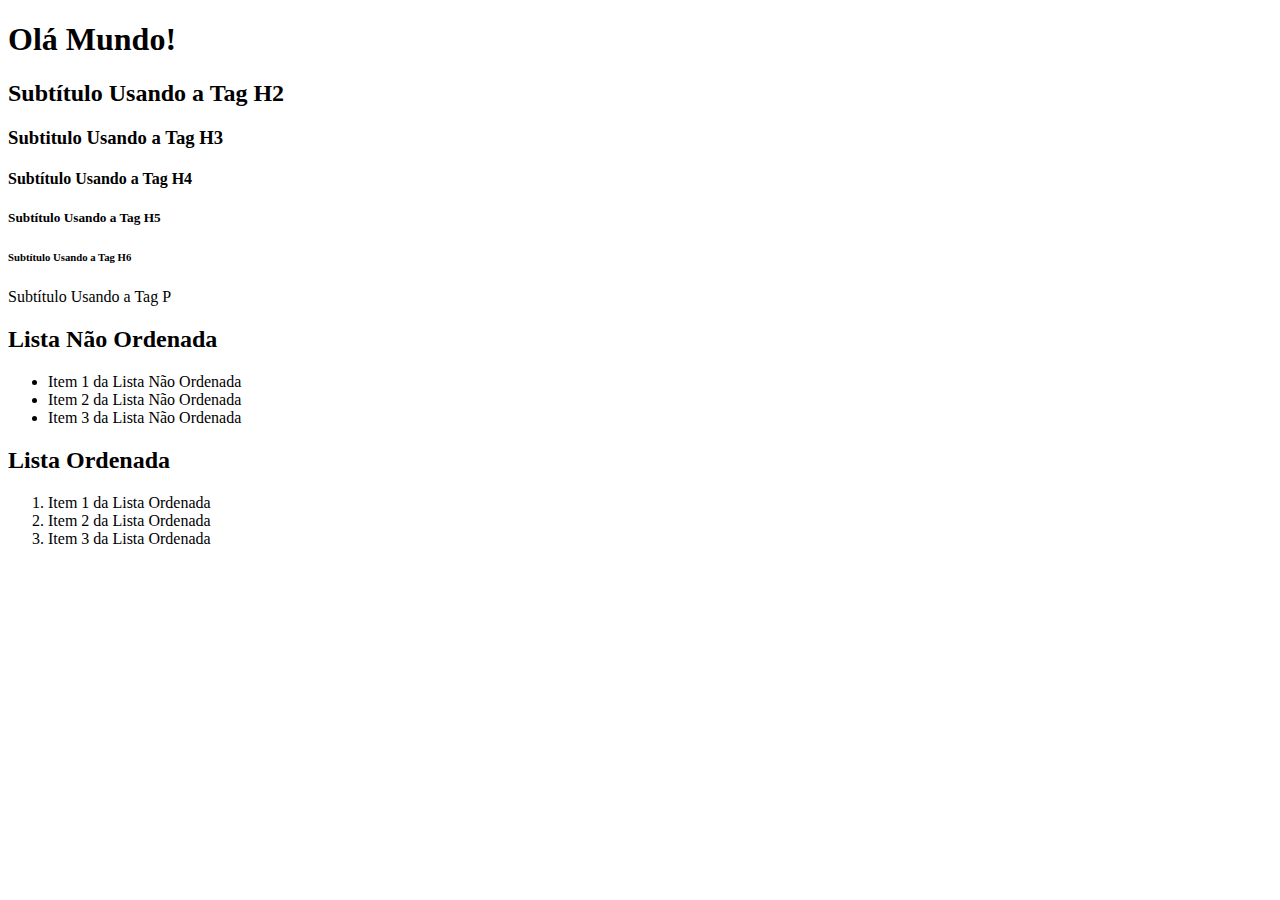
<file: index.html>
<!DOCTYPE html>
<html>
<head>
    <meta charset='utf-8'>
    <meta http-equiv='X-UA-Compatible' content='IE=edge'>
    <title>Aula de HTML</title>
    <meta name='viewport' content='width=device-width, initial-scale=1'>
</head>
<body>
   <h1>Olá Mundo!</h1> 
   <h2>Subtítulo Usando a Tag H2</h2>
   <h3>Subtitulo Usando a Tag H3</h3>
   <h4>Subtítulo Usando a Tag H4</h4>
   <h5>Subtítulo Usando a Tag H5</h5>
   <h6>Subtítulo Usando a Tag H6</h6>
   <p>Subtítulo Usando a Tag P</p>

   <h2>Lista Não Ordenada</h2>
   <ul>
    <li>Item 1 da Lista Não Ordenada</li>
    <li>Item 2 da Lista Não Ordenada</li>
    <li>Item 3 da Lista Não Ordenada</li>
   </ul>
   <h2>Lista Ordenada</h2>
   <ol>
    <li>Item 1 da Lista Ordenada</li>
    <li>Item 2 da Lista Ordenada</li>
    <li>Item 3 da Lista Ordenada</li>
   </ol>
   
</body>
</html>
</file>
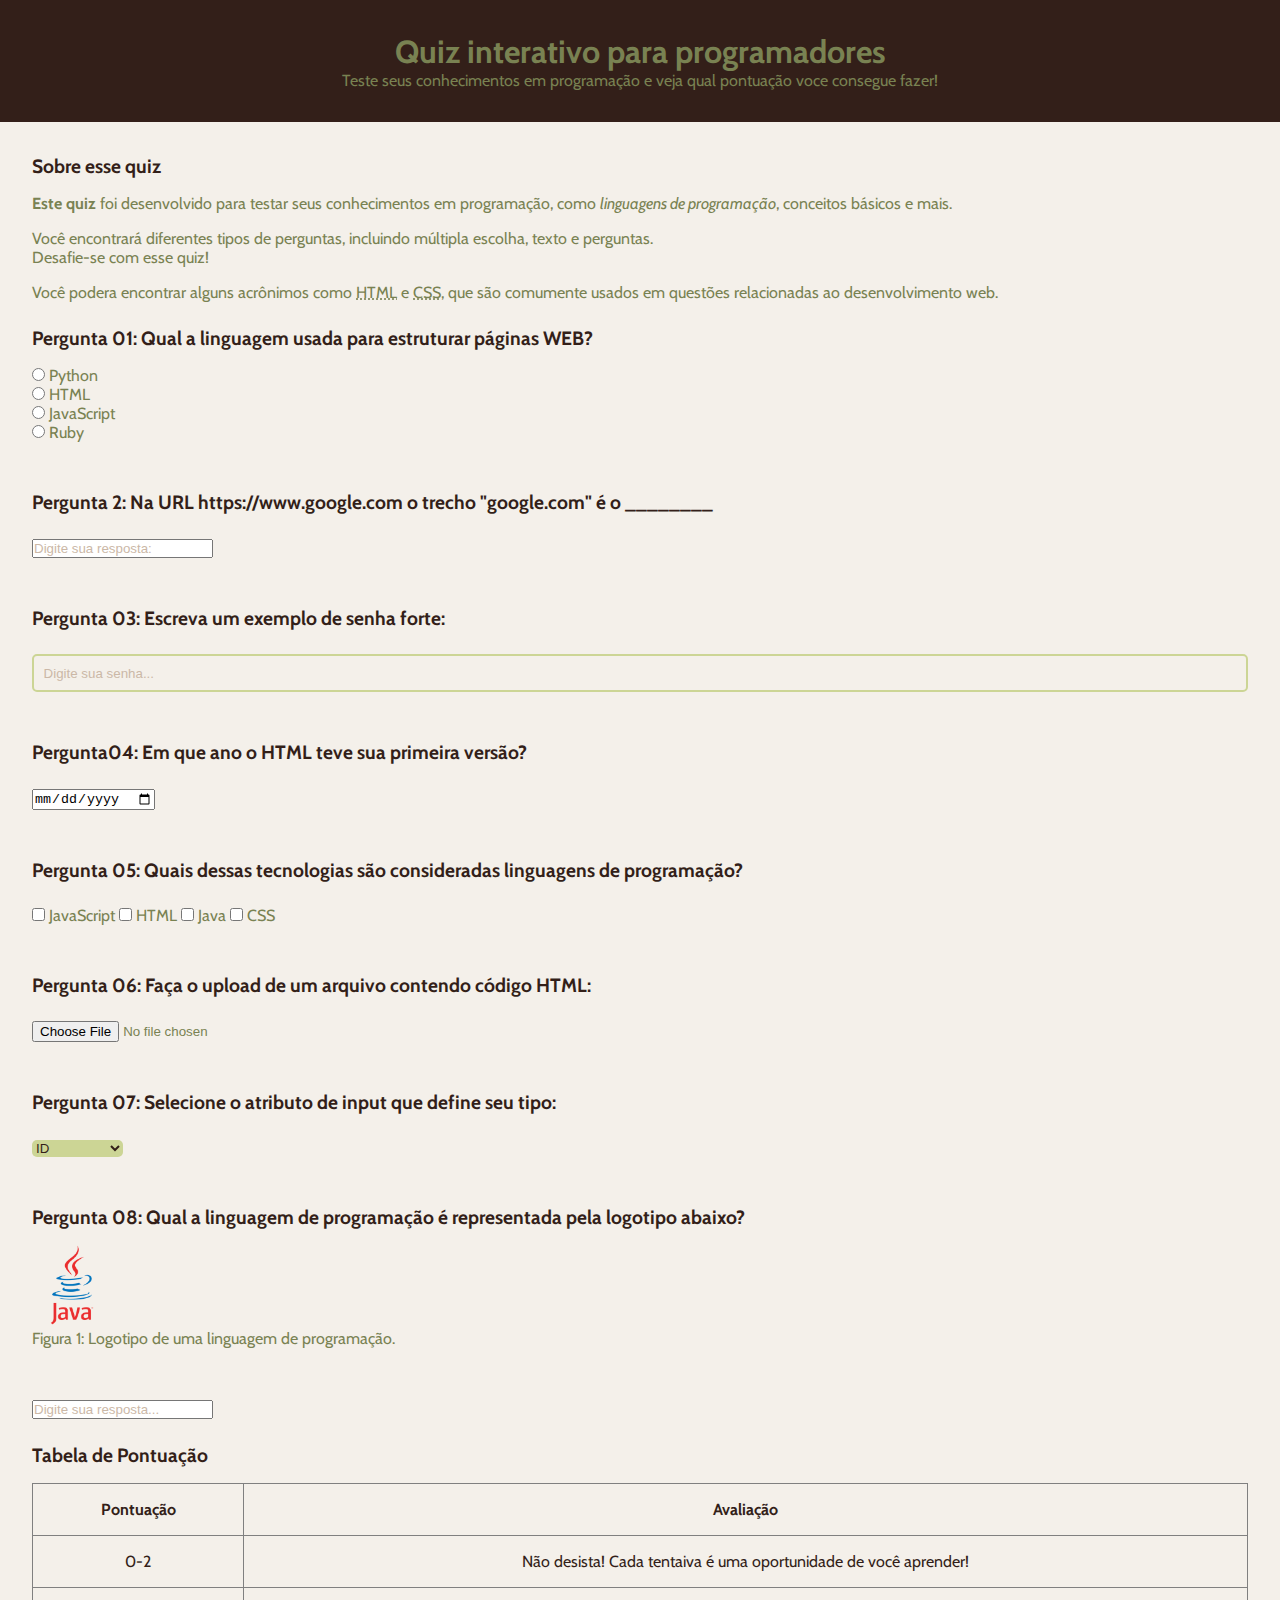
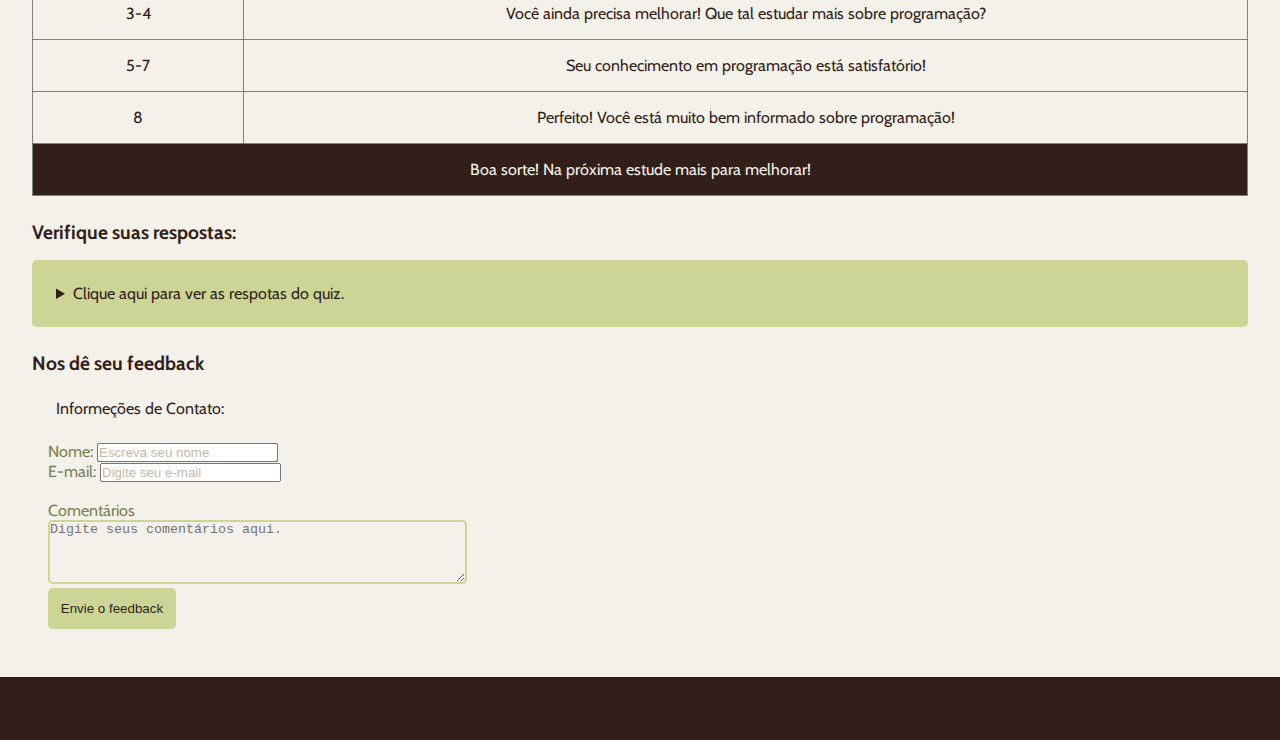
<file: index2.html>
<!DOCTYPE html>
<html lang="pt-br">
<head>
    <link href="https://fonts.googleapis.com/css2?family=Cabin:ital,wght@0,400..700;1,400..700&display=swap" rel="stylesheet">
    <link rel="stylesheet" href="styles.css">
    <meta charset="UTF-8">
    <meta name="description" content="Quiz interativo para programadores">
    <title>Quiz interativo para programadores</title>
</head>
<body>
  <header>
    <H1>Quiz interativo para programadores</H1>
    <p>Teste seus conhecimentos em programação e veja qual pontuação voce consegue fazer!</p>
  </header>  
  <main>
    <!--Introdução-->
    <section>
    <h2>
        Sobre esse quiz
    </h2>
    <p><strong>Este quiz</strong> foi desenvolvido para testar seus conhecimentos em programação, como <em>linguagens de programação</em>, conceitos básicos e mais.</p>
    <p>
        Você encontrará diferentes tipos de perguntas, incluindo múltipla escolha, texto e perguntas. <br> 
        Desafie-se com esse quiz!
    </p>
    <p>
        Você podera encontrar alguns acrônimos como <abbr title="Linguagem de Marcação de Hipertexto">HTML</abbr> e <abbr title="Cascading Style Sheets">CSS</abbr>, que são comumente usados em questões relacionadas ao desenvolvimento web.
    </p>
    </section>
    <!--Pergunta 1 - Múltipla Escolha-->
    <section>
    <h2>
        Pergunta 01: Qual a linguagem usada para estruturar páginas WEB?
    </h2>
    <form action="">
        <input type="radio" id="p1a" name="pergunta1" value="Python">
        <label for="p1a">Python</label>
    <br>
        <input type="radio" id="p1b"
        name="pergunta1" value="HTML">
        <label for="p1b">HTML</label>
    <br>
        <input type="radio" id="p1c"
        name="pergunta1" value="JavaScript">
        <label for="p1c">JavaScript</label>
    <br>
        <input type="radio" id="p1d"
        name="pergunta1" value="Ruby">
        <label for="p1d">Ruby</label>

    </form>
    </section>
    <section>
        <!--Pergunta 02: texto-->
    </section>
    <h2> Pergunta 2: Na URL https://www.google.com o trecho "google.com" é o ________ </h2>
    <form action="">
        <input type="text" id="p2"
        name="pergunta2" placeholder="Digite sua resposta:">
    </form>
    <section>
        <!--Pergunta 03: Senha-->
    </section>
    <h2>
        Pergunta 03: Escreva um exemplo de senha forte:
    </h2>
    <form action="">
        <input type="password" id="p3"
        name="pergunta3" placeholder="Digite sua senha...">
    </form>
    <section>
        <!--pergunta 04: Calendário/Data-->
    </section>
    <h2>
        Pergunta04: Em que ano o HTML teve sua primeira versão?
    </h2>
    <form action="">
        <input type="date" id="p4"
        name="pergunta4" >
    </form>
    <section>
        <!--Pergunta 05-->
    </section>
    <h2>
        Pergunta 05: Quais dessas tecnologias são consideradas linguagens de programação?
    </h2>
    <form action="">
        <input type="checkbox" id="p5a"
        name="pergunta5" value="JavaScript">
        <label for="p5a">JavaScript</label>

        <input type="checkbox" id="p5b"
        name="pergunta5" value="HTML">
        <label for="p5b">HTML</label>

        <input type="checkbox" id="p5c"
        name="pergunta5" value="Java">
        <label for="p5c">Java</label>

        <input type="checkbox" id="p5d"
        name="pergunta5" value="CSS">
        <label for="p5d">CSS</label>
    </form>
    <section>
        <!--Pergunta06: Upload de Arquivos-->
    </section>
    <h2>
        Pergunta 06: Faça o upload de um arquivo contendo código HTML:
    </h2>
    <form action="">
    <input type="file" id="p6"
    name="pergunta6" accept=".html">
    </form>
    <section>
        <!--Pergunta 07: Menu Suspenso-->
    </section>
    <h2>Pergunta 07: Selecione o atributo de input que define seu tipo: 
    </h2>
    <form action="">
        <select name="pergunta7" id="p7">
            <option value="d">ID</option>
            <option value="type">Type</option>
            <option value="placeholder">Placeholder</option>
        </select>
    </form>
    <section>
        <!--Pergunta 08: -->
    </section>
    <section>
    <h2>
        Pergunta 08: Qual a linguagem de programação é representada pela logotipo abaixo?
    </h2>
    <figure>
        <img src="java-logo.png"  alt="Logotipo de uma linguagem de programação.">
        <figcaption>
            Figura 1: Logotipo de uma linguagem de programação.
        </figcaption>
    </figure>
    <br>
    <form action="">
    <input type="text" id="p8" name="pergunta08" placeholder="Digite sua resposta...">
    </form>
    </section>
    
        <!--Tabela de Pontuação-->
    
    <section>
        <h2>Tabela de Pontuação</h2>
        <table border="1">
            <thead>
            <tr>
                <td><strong>Pontuação</strong></td>
                <td><strong>Avaliação</strong></td>
            </tr>
            </thead>

            <tbody>
            <tr>
                <td>0-2</td>
                <td>Não desista! Cada tentaiva é uma oportunidade de você aprender!</td>
            </tr>
            <tr>
                <td>3-4</td>
                <td>Você ainda precisa melhorar! Que tal estudar mais sobre programação?</td>
            </tr>
            <tr>
                <td>5-7</td>
                <td>Seu conhecimento em programação está satisfatório!</td>
            </tr>
            <tr>
                <td>8</td>
                <td>Perfeito! Você está muito bem informado sobre programação!</td>
            </tr>
            </tbody>

            <tfoot>
            <tr>
                <td colspan="2">Boa sorte! Na próxima estude mais para melhorar!</td>
            </tr>
            </tfoot>

        </table>
    </section>

<!--Lista de Respostas-->
    <section>
    <h2>
        Verifique suas respostas:
    </h2>
    <details> 
        <summary>Clique aqui para ver as respotas do quiz.</summary>
    <ol>
        <li>HTML</li>
        <li>Domínio</li>
        <li>pqpdenovo</li>
        <li>1991</li>
        <li>JavaScript e Java</li>
        <li>Arquivo de extensão HTML</li>
        <li>Type</li>
        <li>Java</li>
    </ol>
    </details>
    </section>

<!--Formulario de Feedback-->
<section>
    <h2>
        Nos dê seu feedback
    </h2>
    <form action=""> 
    <fieldset>
        <legend>Informeções de Contato:</legend>
        <label for="nome">Nome:</label>
        <input type="text" id="nome" name="nome" placeholder="Escreva seu nome">
        <br>
        <label for="email">E-mail:</label>
        <input type="email" id="email" name="email" placeholder="Digite seu e-mail">
        <br>
        <br>
        <label for="comentarios">Comentários</label>
        <br>
        <textarea name="comentarios" id="comentarios" rows="4" cols="50" placeholder="Digite seus comentários aqui."></textarea>
        <br>
        <button onclick="alert('FEEDBACK ENVIADO')">Envie o feedback</button>
    </fieldset>
    </form>
</section>
    
</main>
<footer>

  </footer>
</body>
</html>
</file>
<file: styles.css>
*{
    margin: 0;
    padding: 0;
    box-sizing: border-box;
}

body{
    background-color: #f4f0ea;
    color: #798252;
    font-family: "Cabin", sans-serif;
    font-weight: 400;
}

header{
    padding: 2rem;
    background-color: #331f19;
    text-align: center;
}

main{
    padding: 2rem;
    display: flex;
    flex-direction: column;
    gap: 1.5rem;
}

section{
    display: flex;
    flex-direction: column;
    gap: 1rem;
}

h2{
    color: #331f19;
    font-size: 1.2rem;
}

input [type="radio"], input[type="checkbox"]{
    accent-color: #ccd595;
}

input [type="text"], [type="password"], input [type="date"], input [type="email"]{
    width: 100%;
    padding: 0.6rem;
    border: 2px solid #ccd595;
    outline: none;
    border-radius: 5px;
    background-color: transparent;
}

input::placeholder{
    color: #cbb8a7;
}

select{
    cursor: pointer;
    background-color: #ccd595;
    color: #331f19;
    border-radius: 5px;
    border: none;
    outline: none;
}

img{
    width: 5rem;
    border-radius: 5px;
}

table{
    width: 100%;
    border-collapse: collapse;
}

th{
    background-color: #ccd595;
    color: #331f19;
    padding: 1rem;
}

td{
    color: #331f19;
    padding: 1rem;
    text-align: center;
}

tfoot td{
    background-color: #331f19;
    color: #f4f0ea;
}

details{
    background-color: #ccd595;
    border-radius: 5px;
    padding: 1rem;
}

summary{
    color: #331f19;
    margin: 0.5rem;
    cursor: pointer;
}

ol{
    margin-left: 1.5rem;
}

ol li{
    padding: 0.2rem;
}

fieldset{
    border: #ccd595;
    border-radius: 5px;
    padding: 1rem;
}

legend{
    color: #331f19;
    padding: 0.5rem;
}

textarea{
    outline: none;
    border-radius: 5px;
    border: 2px solid #ccd595;
    background-color: transparent;
}

button{
    background-color: #ccd595;
    border: none;
    padding: 0.8rem;
    color: #331f19;
    border-radius: 5px;
    cursor: pointer;
}

footer{
    background-color: #331f19;
    padding: 2rem;
    text-align: center;
}

.paragrafo-footer{
    color: #f4f0ea;
}

footer a {
    text-decoration: none;
    color: #ccd595;
}
</file>
